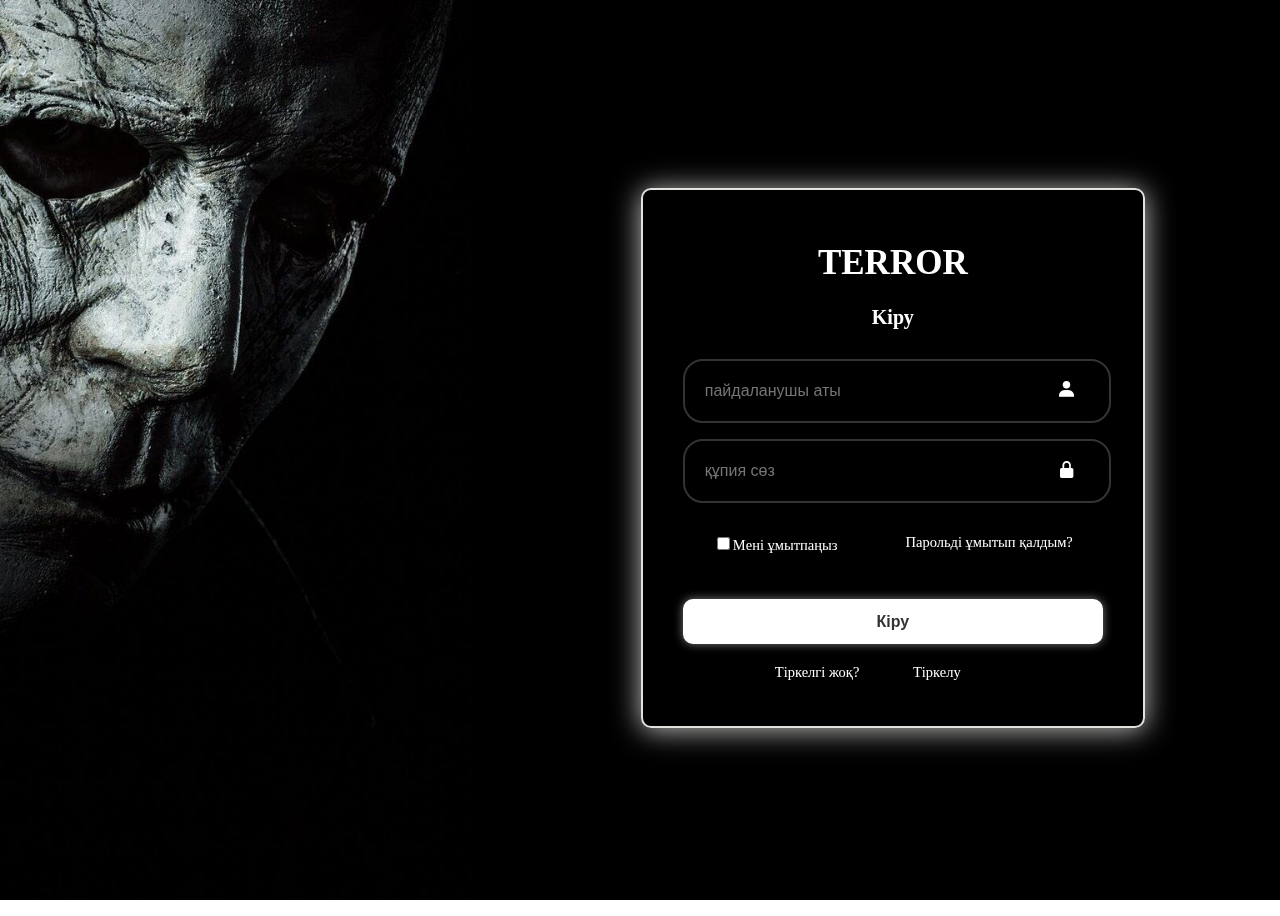
<file: calisma/login.html>
<!DOCTYPE html>
<html lang="en">
<head>
    <meta charset="UTF-8">
    <meta name="viewport" content="width=device-width, initial-scale=1.0">
    <title>Document</title>
    <link rel="stylesheet" href="./login.css">
    <link href='https://unpkg.com/boxicons@2.1.4/css/boxicons.min.css' rel='stylesheet'>
    <link rel="stylesheet" href="https://cdnjs.cloudflare.com/ajax/libs/font-awesome/6.6.0/css/all.min.css" integrity="sha512-Kc323vGBEqzTmouAECnVceyQqyqdsSiqLQISBL29aUW4U/M7pSPA/gEUZQqv1cwx4OnYxTxve5UMg5GT6L4JJg==" crossorigin="anonymous" referrerpolicy="no-referrer" />
</head>
<body>
   
<main>
    <div class="wrapper">
        <form>
            <h1 class="icon">TERROR</h1>
            <h1 class="login">Kіру</h1>

            <div class="inputbox">
                <input type="text" placeholder="пайдаланушы аты" required>
                <i class='bx bxs-user'></i>
            </div>

            <div class="inputbox">
                <input type="password" placeholder="құпия сөз" required>
                <i class='bx bxs-lock-alt'></i>
            </div>

            <div class="remember-forgot">
                <label><input type="checkbox">Mені ұмытпаңыз</label>
                <a href="#">Парольді ұмытып қалдым?</a>
            </div>

            <button type="submit" class="btn">Кіру</button>
            
            <div class="register-link">
                <p>Tіркелгі жоқ? <a href="#">Tіркелу</a></p>
            </div>

        </form>

    </div>
</main>

</body>
</html>
</file>
<file: calisma/login.css>
@import url("https://fonts.googleapis.com/css2?family=Playfair+Display:ital,wght@0,400..900;1,400..900&display=swap");
body{
 background-image: url(./img/bbb.jpeg);
 background-repeat: no-repeat;
 background-position: center;
 background-attachment: fixed;
 background-size: cover;
}


main {
  display: flex;
  justify-content: center;
  align-items: center;
  min-height: 100vh;
}

.wrapper {
  width: 420px;
  border: 2px solid rgba(240, 240, 237, 0.941);
  backdrop-filter: blur(20px);
  box-shadow: 0px 2px 28px 0px rgb(196, 196, 195);
  color: white;
  border-radius: 10px;
  padding: 30px 40px;
}

.wrapper .login{
  font-size: 20px;
  text-align: center;
}
.wrapper .icon{
  font-size: 35px;
  text-align: center;
}

.wrapper .inputbox {
  position: relative;
  width: 95%;
  height: 50px;
  margin: 30px 0;
}

.inputbox input {
  width: 100%;
  height: 100%;
  background-color: transparent;
  border: none;
  border: 2px solid rgba(255, 255, 255, 0.2);
  border-radius: 20px;
  font-size: 16px;
  color: white;
  padding: 5px;
  padding-left: 20px;
}

.inputbox i {
  position: absolute;
  right: 5px;
  top: 40%;
  font-size: 20px;
}

.wrapper .remember-forgot {
  display: flex;
  justify-content: space-between;
  font-size: 14.5px;
  margin: -15px 0 15px;
}

.remember-forgot a {
  color: white;
  text-decoration: none;
}

.remember-forgot a:hover {
  text-decoration: underline;
}

.wrapper .btn {
  width: 100%;
  height: 45px;
  background: white;
  border: none;
  outline: none;
  border-radius: 10px;
  box-shadow: 0 0 10px rgba(125, 123, 125, 1);
  font-size: 16px;
  color: #333;
  font-weight: 600;
}

.wrapper .register-link p a {
  color: white;
  text-decoration: none;
  font-size: 600;
  padding: 50px;
}

.register-link p a:hover {
  text-decoration: underline;
}

.wrapper .register-link {
  font-size: 14.5px;
  text-align: center;
  margin: 20px 0 15px;
}

main {
  margin-left: 40%;
}

.remember-forgot {
  padding: 30px;
}

@media (max-width:500px){
 .wrapper{
  display: flex;
  justify-content: center;
  flex-direction: column;
  margin-right: 200px;
 }
 .wrapper .icon{
  font-size:30px !important;
 }
 form .register-link{
  position: absolute;
  left: 120px;
 }
 form{
  height: 500px;
 }
 form .remember-forgot{
  width: 300px;
}
}
</file>
